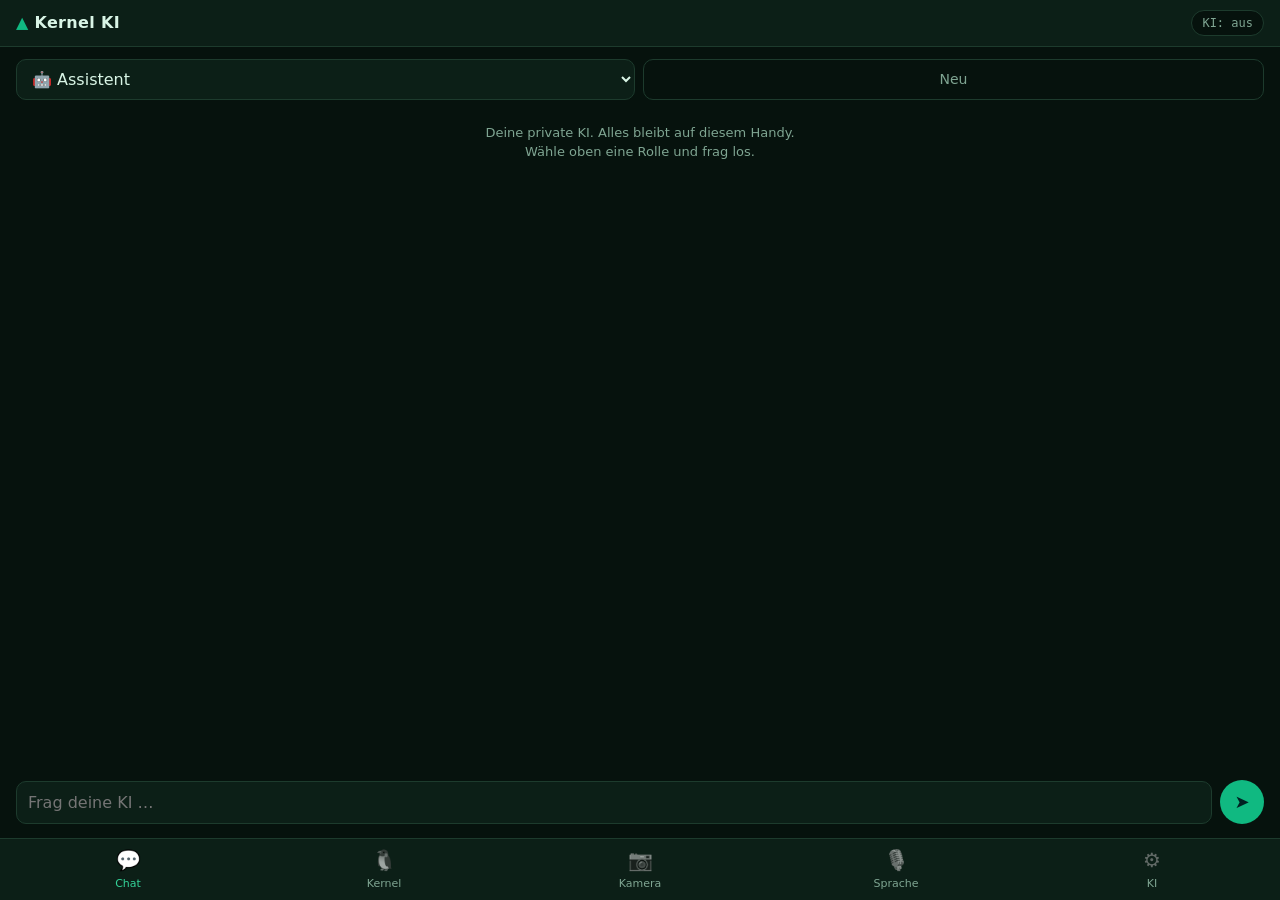
<file: ki/index.html>
<!doctype html>
<html lang="de">
<head>
  <meta charset="utf-8">
  <meta name="viewport" content="width=device-width, initial-scale=1, viewport-fit=cover">
  <title>Kernel KI</title>
  <meta name="description" content="Private KI direkt auf deinem Handy: Chat, Linux-Lehrer, Kamera und Sprache – offline, ohne Server.">
  <meta name="theme-color" content="#06120d">
  <link rel="manifest" href="manifest.webmanifest">
  <link rel="icon" href="icon.svg" type="image/svg+xml">
  <link rel="apple-touch-icon" href="icon-180.png">
  <meta name="apple-mobile-web-app-capable" content="yes">
  <meta name="mobile-web-app-capable" content="yes">
  <meta name="apple-mobile-web-app-status-bar-style" content="black-translucent">
  <meta name="apple-mobile-web-app-title" content="Kernel KI">
  <link rel="stylesheet" href="style.css">
</head>
<body>
  <header class="top">
    <div class="brand"><span class="logo">▲</span> Kernel KI</div>
    <button id="modelBadge" class="badge" data-goto="setup">KI: aus</button>
  </header>

  <main>
    <!-- CHAT -->
    <section id="view-chat" class="view active" aria-label="Chat">
      <div class="toolbar">
        <select id="persona" aria-label="Rolle der KI">
          <option value="assistent">🤖 Assistent</option>
          <option value="linux">🐧 Linux-Experte</option>
          <option value="deutsch">📚 Deutschlehrer</option>
          <option value="uebersetzer">🌍 Übersetzer</option>
          <option value="kurz">⚡ Kurz &amp; knapp</option>
        </select>
        <button id="chatClear" class="ghost">Neu</button>
      </div>
      <div id="chatLog" class="log" aria-live="polite"></div>
      <form id="chatForm" class="composer">
        <textarea id="chatInput" rows="1" placeholder="Frag deine KI …" enterkeyhint="send"></textarea>
        <button id="chatSend" class="send" aria-label="Senden">➤</button>
      </form>
    </section>

    <!-- KERNEL -->
    <section id="view-kernel" class="view" aria-label="Herr Kernel">
      <div class="stats">
        <span id="kLives">❤️❤️❤️</span>
        <span>Level <b id="kLevel">1</b></span>
        <span class="score"><b id="kScore">0</b> PTS</span>
      </div>
      <div id="kLog" class="log term" aria-live="polite"></div>
      <div class="keys" id="kKeys">
        <button>-</button><button>|</button><button>&gt;</button><button>&gt;&gt;</button><button>/</button><button>~</button><button>*</button><button>sudo </button>
      </div>
      <form id="kForm" class="composer term-input">
        <span class="prompt">root@kernel:~#</span>
        <input id="kInput" autocomplete="off" autocapitalize="off" autocorrect="off" spellcheck="false" enterkeyhint="go" aria-label="Befehl">
        <button class="send" aria-label="Prüfen">⏎</button>
      </form>
      <div class="row">
        <button id="kHint" class="ghost">💡 Tipp</button>
        <button id="kSkip" class="ghost">⏭ Weiter</button>
        <button id="kRestart" class="ghost">↺ Neustart</button>
      </div>
    </section>

    <!-- KAMERA -->
    <section id="view-kamera" class="view" aria-label="Kamera">
      <label class="drop" id="camDrop">
        <input id="camInput" type="file" accept="image/*" capture="environment" hidden>
        <img id="camPreview" alt="" hidden>
        <span id="camPlaceholder">📷<br>Foto machen oder auswählen</span>
      </label>
      <div class="row">
        <button id="camOcr" class="primary" disabled>🔤 Text lesen</button>
        <button id="camWhat" class="primary" disabled>🔍 Was ist das?</button>
      </div>
      <textarea id="camText" class="result" rows="5" placeholder="Hier erscheint der erkannte Text – du kannst ihn bearbeiten."></textarea>
      <div class="row wrap">
        <button class="chip" data-cam="erklaeren">Erklären</button>
        <button class="chip" data-cam="uebersetzen">Ins Deutsche</button>
        <button class="chip" data-cam="englisch">Ins Englische</button>
        <button class="chip" data-cam="zusammenfassen">Zusammenfassen</button>
      </div>
      <div id="camAnswer" class="answer"></div>
    </section>

    <!-- SPRACHE -->
    <section id="view-sprache" class="view" aria-label="Sprache">
      <button id="micBtn" class="mic" aria-label="Aufnahme starten">🎙️</button>
      <p id="micState" class="muted center">Tippen zum Sprechen</p>
      <textarea id="voiceText" class="result" rows="4" placeholder="Hier steht, was du gesagt hast."></textarea>
      <div class="row wrap">
        <button class="chip" data-voice="antworten">Antworten</button>
        <button class="chip" data-voice="zusammenfassen">Zusammenfassen</button>
        <button class="chip" data-voice="nachricht">Als Nachricht</button>
        <button class="chip" data-voice="notiz">Als Notiz speichern</button>
      </div>
      <div id="voiceAnswer" class="answer"></div>
      <div class="row"><button id="speakBtn" class="ghost" disabled>🔊 Vorlesen</button><button id="copyBtn" class="ghost" disabled>📋 Kopieren</button></div>
      <h3>Notizen</h3>
      <ul id="notes" class="notes"></ul>
    </section>

    <!-- SETUP -->
    <section id="view-setup" class="view" aria-label="Einstellungen">
      <h2>KI-Gehirn</h2>
      <p class="muted">Die KI wird einmal heruntergeladen und läuft dann komplett auf deinem Handy – ohne Internet, ohne Server, niemand liest mit. Am besten im WLAN laden.</p>
      <div id="gpuState" class="note"></div>
      <div class="models" id="models"></div>
      <button id="loadModel" class="primary wide">KI laden</button>
      <div class="progress" hidden id="progWrap"><div id="progBar"></div></div>
      <p id="progText" class="muted small"></p>

      <h2>Zusatzmodule</h2>
      <ul class="plain small muted">
        <li>🎙️ Spracherkennung (Whisper): ca. 80 MB, lädt beim ersten Sprechen</li>
        <li>🔤 Texterkennung (Tesseract): ca. 15 MB, lädt beim ersten Foto</li>
        <li>🔍 Bilderkennung: ca. 250 MB, lädt bei „Was ist das?“</li>
      </ul>

      <h2>Speicher</h2>
      <p id="storage" class="muted small">–</p>
      <button id="wipe" class="danger wide">Alle KI-Daten löschen</button>

      <h2>Installieren</h2>
      <p class="small muted"><b>Android (Chrome):</b> Menü ⋮ → „App installieren“.<br><b>iPhone (Safari):</b> Teilen ⬆︎ → „Zum Home-Bildschirm“.</p>
      <button id="installBtn" class="ghost wide" hidden>📲 Jetzt installieren</button>
    </section>
  </main>

  <nav class="tabs" aria-label="Bereiche">
    <button data-goto="chat" class="on"><span>💬</span>Chat</button>
    <button data-goto="kernel"><span>🐧</span>Kernel</button>
    <button data-goto="kamera"><span>📷</span>Kamera</button>
    <button data-goto="sprache"><span>🎙️</span>Sprache</button>
    <button data-goto="setup"><span>⚙️</span>KI</button>
  </nav>

  <div id="toast" class="toast" role="status"></div>
  <script type="module" src="app.js"></script>
</body>
</html>
</file>
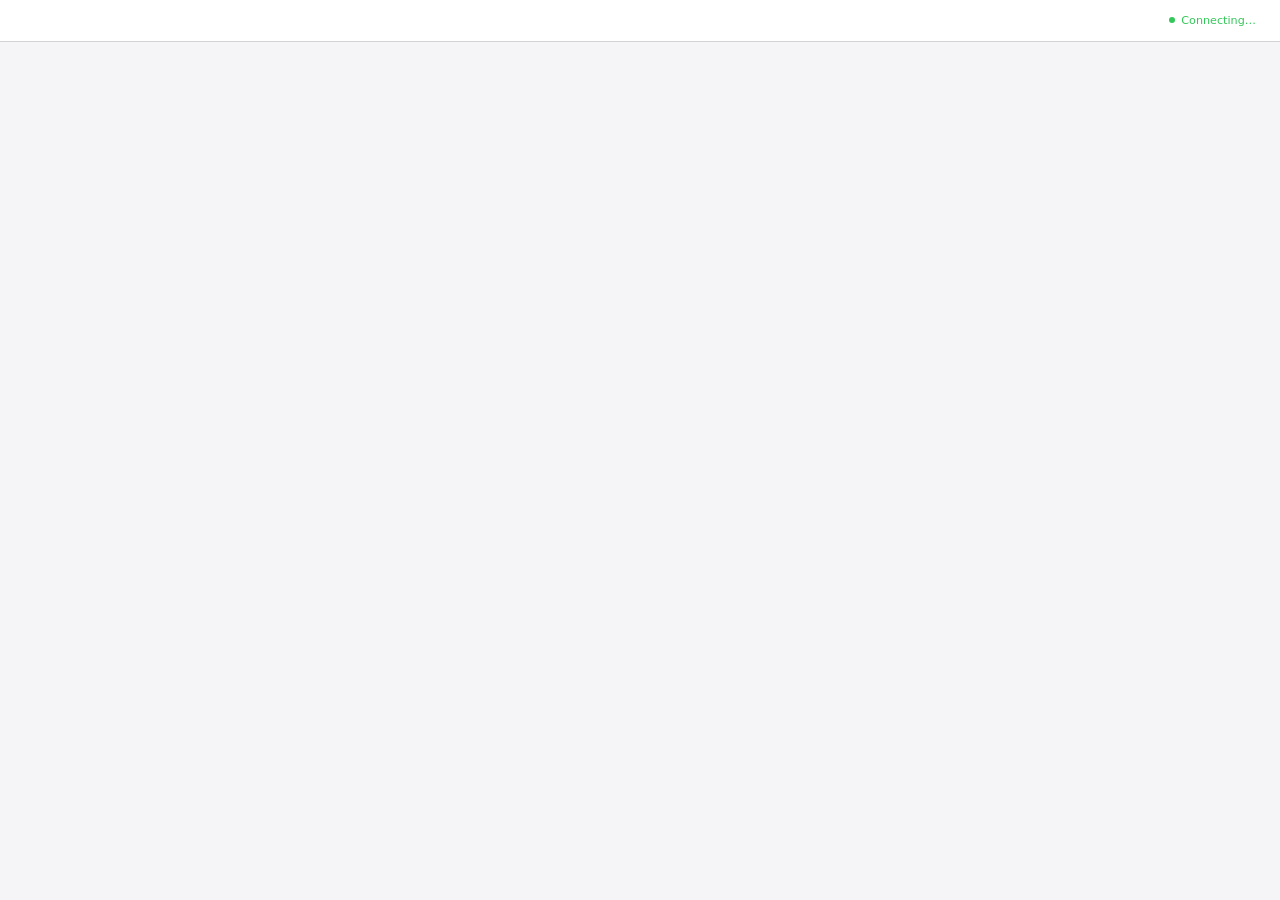
<file: .claude/skills/brainstorming/scripts/frame-template.html>
<!DOCTYPE html>
<html>
<head>
  <meta charset="utf-8">
  <title>Superpowers Brainstorming</title>
  <style>
    /*
     * BRAINSTORM COMPANION FRAME TEMPLATE
     *
     * This template provides a consistent frame with:
     * - OS-aware light/dark theming
     * - Header branding and connection status
     * - Scrollable main content area
     * - CSS helpers for common UI patterns
     *
     * Content is injected via placeholder comment in #frame-content.
     */

    * { box-sizing: border-box; margin: 0; padding: 0; }
    html, body { height: 100%; overflow: hidden; }

    /* ===== THEME VARIABLES ===== */
    :root {
      --bg-primary: #f5f5f7;
      --bg-secondary: #ffffff;
      --bg-tertiary: #e5e5e7;
      --border: #d1d1d6;
      --text-primary: #1d1d1f;
      --text-secondary: #86868b;
      --text-tertiary: #aeaeb2;
      --accent: #0071e3;
      --accent-hover: #0077ed;
      --success: #34c759;
      --warning: #ff9f0a;
      --error: #ff3b30;
      --selected-bg: #e8f4fd;
      --selected-border: #0071e3;
    }

    @media (prefers-color-scheme: dark) {
      :root {
        --bg-primary: #1d1d1f;
        --bg-secondary: #2d2d2f;
        --bg-tertiary: #3d3d3f;
        --border: #424245;
        --text-primary: #f5f5f7;
        --text-secondary: #86868b;
        --text-tertiary: #636366;
        --accent: #0a84ff;
        --accent-hover: #409cff;
        --selected-bg: rgba(10, 132, 255, 0.15);
        --selected-border: #0a84ff;
      }
    }

    body {
      font-family: system-ui, -apple-system, BlinkMacSystemFont, sans-serif;
      background: var(--bg-primary);
      color: var(--text-primary);
      display: flex;
      flex-direction: column;
      line-height: 1.5;
    }

    /* ===== FRAME STRUCTURE ===== */
    .brand { display: flex; align-items: center; min-width: 0; overflow: hidden; color: var(--text-secondary); line-height: 1; }
    .brand a { color: inherit; text-decoration: none; display: flex; align-items: center; gap: 0.5rem; min-width: 0; max-width: 100%; line-height: 1; }
    .brand-copy { display: block; min-width: 0; overflow: hidden; text-overflow: ellipsis; white-space: nowrap; line-height: 1; transform: translateY(-1px); }
    .brand-logo { display: block; height: 1em; width: auto; max-width: 180px; flex-shrink: 0; filter: invert(1); }
    @media (prefers-color-scheme: dark) {
      .brand-logo { filter: none; }
    }
    .status { font-size: 0.7rem; color: var(--status-color, var(--success)); display: flex; align-items: center; gap: 0.4rem; justify-self: end; white-space: nowrap; line-height: 1; }
    .status::before { content: ''; width: 6px; height: 6px; background: var(--status-color, var(--success)); border-radius: 50%; }

    .main { flex: 1; overflow-y: auto; }
    #frame-content { padding: 2rem; min-height: 100%; }

    .header {
      background: var(--bg-secondary);
      border-bottom: 1px solid var(--border);
      padding: 0.5rem 1.5rem;
      flex-shrink: 0;
      display: grid;
      grid-template-columns: minmax(0, 1fr) auto;
      align-items: center;
      gap: 1rem;
      min-height: 42px;
    }
    .header .brand { justify-self: start; width: 100%; font-size: 0.75rem; line-height: 1; }
    .header .status { grid-column: 2; line-height: 1; }
    .header span {
      font-size: 0.75rem;
      color: var(--text-secondary);
    }
    .header .selected-text {
      color: var(--accent);
      font-weight: 500;
    }

    /* ===== TYPOGRAPHY ===== */
    h2 { font-size: 1.5rem; font-weight: 600; margin-bottom: 0.5rem; }
    h3 { font-size: 1.1rem; font-weight: 600; margin-bottom: 0.25rem; }
    .subtitle { color: var(--text-secondary); margin-bottom: 1.5rem; }
    .section { margin-bottom: 2rem; }
    .label { font-size: 0.7rem; color: var(--text-secondary); text-transform: uppercase; letter-spacing: 0.05em; margin-bottom: 0.5rem; }

    /* ===== OPTIONS (for A/B/C choices) ===== */
    .options { display: flex; flex-direction: column; gap: 0.75rem; }
    .option {
      background: var(--bg-secondary);
      border: 2px solid var(--border);
      border-radius: 12px;
      padding: 1rem 1.25rem;
      cursor: pointer;
      transition: all 0.15s ease;
      display: flex;
      align-items: flex-start;
      gap: 1rem;
    }
    .option:hover { border-color: var(--accent); }
    .option.selected { background: var(--selected-bg); border-color: var(--selected-border); }
    .option .letter {
      background: var(--bg-tertiary);
      color: var(--text-secondary);
      width: 1.75rem; height: 1.75rem;
      border-radius: 6px;
      display: flex; align-items: center; justify-content: center;
      font-weight: 600; font-size: 0.85rem; flex-shrink: 0;
    }
    .option.selected .letter { background: var(--accent); color: white; }
    .option .content { flex: 1; }
    .option .content h3 { font-size: 0.95rem; margin-bottom: 0.15rem; }
    .option .content p { color: var(--text-secondary); font-size: 0.85rem; margin: 0; }

    /* ===== CARDS (for showing designs/mockups) ===== */
    .cards { display: grid; grid-template-columns: repeat(auto-fit, minmax(280px, 1fr)); gap: 1rem; }
    .card {
      background: var(--bg-secondary);
      border: 1px solid var(--border);
      border-radius: 12px;
      overflow: hidden;
      cursor: pointer;
      transition: all 0.15s ease;
    }
    .card:hover { border-color: var(--accent); transform: translateY(-2px); box-shadow: 0 4px 12px rgba(0,0,0,0.1); }
    .card.selected { border-color: var(--selected-border); border-width: 2px; }
    .card-image { background: var(--bg-tertiary); aspect-ratio: 16/10; display: flex; align-items: center; justify-content: center; }
    .card-body { padding: 1rem; }
    .card-body h3 { margin-bottom: 0.25rem; }
    .card-body p { color: var(--text-secondary); font-size: 0.85rem; }

    /* ===== MOCKUP CONTAINER ===== */
    .mockup {
      background: var(--bg-secondary);
      border: 1px solid var(--border);
      border-radius: 12px;
      overflow: hidden;
      margin-bottom: 1.5rem;
    }
    .mockup-header {
      background: var(--bg-tertiary);
      padding: 0.5rem 1rem;
      font-size: 0.75rem;
      color: var(--text-secondary);
      border-bottom: 1px solid var(--border);
    }
    .mockup-body { padding: 1.5rem; }

    /* ===== SPLIT VIEW (side-by-side comparison) ===== */
    .split { display: grid; grid-template-columns: 1fr 1fr; gap: 1.5rem; }
    @media (max-width: 700px) { .split { grid-template-columns: 1fr; } }

    /* ===== PROS/CONS ===== */
    .pros-cons { display: grid; grid-template-columns: 1fr 1fr; gap: 1rem; margin: 1rem 0; }
    .pros, .cons { background: var(--bg-secondary); border-radius: 8px; padding: 1rem; }
    .pros h4 { color: var(--success); font-size: 0.85rem; margin-bottom: 0.5rem; }
    .cons h4 { color: var(--error); font-size: 0.85rem; margin-bottom: 0.5rem; }
    .pros ul, .cons ul { margin-left: 1.25rem; font-size: 0.85rem; color: var(--text-secondary); }
    .pros li, .cons li { margin-bottom: 0.25rem; }

    /* ===== PLACEHOLDER (for mockup areas) ===== */
    .placeholder {
      background: var(--bg-tertiary);
      border: 2px dashed var(--border);
      border-radius: 8px;
      padding: 2rem;
      text-align: center;
      color: var(--text-tertiary);
    }

    /* ===== INLINE MOCKUP ELEMENTS ===== */
    .mock-nav { background: var(--accent); color: white; padding: 0.75rem 1rem; display: flex; gap: 1.5rem; font-size: 0.9rem; }
    .mock-sidebar { background: var(--bg-tertiary); padding: 1rem; min-width: 180px; }
    .mock-content { padding: 1.5rem; flex: 1; }
    .mock-button { background: var(--accent); color: white; border: none; padding: 0.5rem 1rem; border-radius: 6px; font-size: 0.85rem; }
    .mock-input { background: var(--bg-primary); border: 1px solid var(--border); border-radius: 6px; padding: 0.5rem; width: 100%; }
  </style>
</head>
<body>
  <div class="header">
    <!-- BRANDING -->
    <div class="status">Connecting…</div>
  </div>

  <div class="main">
    <div id="frame-content">
      <!-- CONTENT -->
    </div>
  </div>

</body>
</html>
</file>
<file: ki/style.css>
:root {
  --bg: #06120d;
  --panel: #0c1f17;
  --panel2: #12291f;
  --line: #1d3b2d;
  --text: #d9f5e6;
  --muted: #7fa592;
  --accent: #10b981;
  --accent2: #34d399;
  --warn: #f59e0b;
  --danger: #ef4444;
  --user: #1e3a5f;
  --radius: 14px;
  --mono: ui-monospace, "SF Mono", Menlo, Consolas, monospace;
  --sans: system-ui, -apple-system, "Segoe UI", Roboto, sans-serif;
  --safe-b: env(safe-area-inset-bottom, 0px);
  --safe-t: env(safe-area-inset-top, 0px);
}
* { box-sizing: border-box; -webkit-tap-highlight-color: transparent; }
html, body { margin: 0; height: 100%; }
body {
  background: var(--bg); color: var(--text); font: 16px/1.45 var(--sans);
  display: flex; flex-direction: column; height: 100dvh; overflow: hidden;
}
button, input, select, textarea { font: inherit; color: inherit; }
button { cursor: pointer; border: 0; background: none; }
button:disabled { opacity: .4; cursor: default; }

.top {
  display: flex; justify-content: space-between; align-items: center;
  padding: calc(10px + var(--safe-t)) 16px 10px; border-bottom: 1px solid var(--line);
  background: var(--panel);
}
.brand { font-weight: 700; letter-spacing: .02em; }
.logo { color: var(--accent); }
.badge {
  font: 12px var(--mono); padding: 5px 10px; border-radius: 99px;
  border: 1px solid var(--line); color: var(--muted); background: var(--bg);
}
.badge.ready { color: var(--accent2); border-color: var(--accent); }
.badge.busy { color: var(--warn); border-color: var(--warn); }

main { flex: 1; min-height: 0; position: relative; }
.view { display: none; height: 100%; flex-direction: column; padding: 12px 16px; gap: 10px; overflow-y: auto; }
.view.active { display: flex; }
#view-chat, #view-kernel { overflow: hidden; }

.toolbar, .row { display: flex; gap: 8px; align-items: center; }
.row.wrap { flex-wrap: wrap; }
.toolbar select { flex: 1; }
select, textarea, input {
  background: var(--panel); border: 1px solid var(--line); border-radius: 10px; padding: 9px 11px; outline: none;
}
select:focus, textarea:focus, input:focus { border-color: var(--accent); }

.log { flex: 1; min-height: 0; overflow-y: auto; display: flex; flex-direction: column; gap: 10px; padding: 4px 0; }
.msg { max-width: 88%; padding: 10px 13px; border-radius: var(--radius); white-space: pre-wrap; word-wrap: break-word; }
.msg.user { align-self: flex-end; background: var(--user); border-bottom-right-radius: 4px; }
.msg.ai { align-self: flex-start; background: var(--panel2); border-bottom-left-radius: 4px; }
.msg.sys { align-self: center; color: var(--muted); font-size: 13px; text-align: center; background: none; }
.msg code, .answer code { font-family: var(--mono); background: #00000055; padding: 1px 5px; border-radius: 5px; }
.msg pre, .answer pre { font-family: var(--mono); background: #000; padding: 8px; border-radius: 8px; overflow-x: auto; margin: 6px 0; }
.cursor::after { content: "▋"; animation: blink 1s steps(1) infinite; color: var(--accent); }
@keyframes blink { 50% { opacity: 0; } }

.composer { display: flex; gap: 8px; align-items: flex-end; padding-bottom: 2px; }
.composer textarea { flex: 1; resize: none; max-height: 140px; }
.send { width: 44px; height: 44px; border-radius: 50%; background: var(--accent); color: #022; font-size: 18px; flex-shrink: 0; }

/* Kernel */
.term { font-family: var(--mono); font-size: 14px; background: #000; border: 1px solid var(--line); border-radius: 10px; padding: 10px; gap: 6px; }
.term .q { color: var(--warn); }
.term .u { color: #60a5fa; }
.term .ok { color: var(--accent2); }
.term .bad { color: var(--danger); }
.term .t { color: var(--text); white-space: pre-wrap; }
.stats { display: flex; justify-content: space-between; font: 14px var(--mono); }
.score { color: var(--warn); }
.keys { display: flex; gap: 6px; overflow-x: auto; scrollbar-width: none; }
.keys button { font-family: var(--mono); min-width: 40px; padding: 8px 10px; border: 1px solid var(--line); border-radius: 8px; background: var(--panel); flex-shrink: 0; }
.term-input { align-items: center; background: #000; border: 1px solid var(--line); border-radius: 10px; padding: 4px 4px 4px 10px; }
.term-input .prompt { font: 13px var(--mono); color: var(--accent); white-space: nowrap; }
.term-input input { flex: 1; min-width: 0; background: none; border: 0; font-family: var(--mono); color: #fff; padding: 8px 4px; }

/* Buttons */
.primary { background: var(--accent); color: #022; font-weight: 600; padding: 11px 14px; border-radius: 10px; flex: 1; }
.ghost { border: 1px solid var(--line); padding: 9px 12px; border-radius: 10px; color: var(--muted); flex: 1; font-size: 14px; }
.danger { border: 1px solid var(--danger); color: var(--danger); padding: 11px; border-radius: 10px; }
.wide { width: 100%; flex: none; }
.chip { border: 1px solid var(--accent); color: var(--accent2); padding: 7px 12px; border-radius: 99px; font-size: 14px; }

/* Kamera */
.drop {
  display: flex; align-items: center; justify-content: center; min-height: 190px; max-height: 38vh;
  border: 2px dashed var(--line); border-radius: var(--radius); background: var(--panel); text-align: center;
  color: var(--muted); overflow: hidden; cursor: pointer; flex-shrink: 0;
}
.drop span { font-size: 15px; line-height: 1.6; }
.drop img { max-width: 100%; max-height: 38vh; object-fit: contain; }
.result { width: 100%; resize: vertical; flex-shrink: 0; }
.answer { white-space: pre-wrap; background: var(--panel2); border-radius: var(--radius); padding: 12px; min-height: 0; }
.answer:empty { display: none; }

/* Sprache */
.mic {
  width: 112px; height: 112px; border-radius: 50%; align-self: center; font-size: 44px; flex-shrink: 0;
  background: radial-gradient(circle at 40% 35%, #1f6f50, var(--panel2)); border: 2px solid var(--accent);
  margin-top: 8px; transition: transform .15s;
}
.mic.rec { border-color: var(--danger); animation: pulse 1.2s infinite; }
@keyframes pulse { 0%,100% { box-shadow: 0 0 0 0 #ef444466; } 50% { box-shadow: 0 0 0 18px #ef444400; } }
.notes { list-style: none; padding: 0; margin: 0; display: flex; flex-direction: column; gap: 8px; }
.notes li { background: var(--panel); border: 1px solid var(--line); border-radius: 10px; padding: 10px; font-size: 14px; display: flex; gap: 8px; }
.notes li span { flex: 1; white-space: pre-wrap; }
.notes li small { color: var(--muted); display: block; }
.notes li button { color: var(--muted); }

/* Setup */
h2 { font-size: 17px; margin: 14px 0 0; }
h3 { font-size: 15px; margin: 10px 0 0; color: var(--muted); }
.muted { color: var(--muted); }
.small { font-size: 13px; }
.center { text-align: center; margin: 0; }
.plain { padding-left: 0; list-style: none; display: grid; gap: 4px; }
.note { background: var(--panel); border-left: 3px solid var(--accent); padding: 9px 12px; border-radius: 8px; font-size: 14px; }
.note.warn { border-color: var(--warn); }
.note.err { border-color: var(--danger); }
.models { display: grid; gap: 8px; }
.model { display: flex; gap: 10px; align-items: flex-start; background: var(--panel); border: 1px solid var(--line); border-radius: 12px; padding: 11px; cursor: pointer; }
.model input { margin-top: 4px; accent-color: var(--accent); }
.model b { display: block; }
.model small { color: var(--muted); }
.model:has(input:checked) { border-color: var(--accent); }
.progress { height: 8px; background: var(--panel); border-radius: 99px; overflow: hidden; }
.progress div { height: 100%; width: 0; background: var(--accent); transition: width .2s; }

/* Tabs */
.tabs {
  display: flex; border-top: 1px solid var(--line); background: var(--panel);
  padding-bottom: var(--safe-b);
}
.tabs button { flex: 1; padding: 7px 0 8px; font-size: 11px; color: var(--muted); display: flex; flex-direction: column; align-items: center; gap: 1px; }
.tabs button span { font-size: 20px; filter: grayscale(1) opacity(.6); }
.tabs button.on { color: var(--accent2); }
.tabs button.on span { filter: none; }

.toast {
  position: fixed; left: 50%; bottom: calc(78px + var(--safe-b)); transform: translateX(-50%) translateY(20px);
  background: #000; border: 1px solid var(--accent); padding: 9px 14px; border-radius: 10px; font-size: 14px;
  opacity: 0; pointer-events: none; transition: .25s; max-width: calc(100% - 32px);
}
.toast.show { opacity: 1; transform: translateX(-50%); }
</file>
